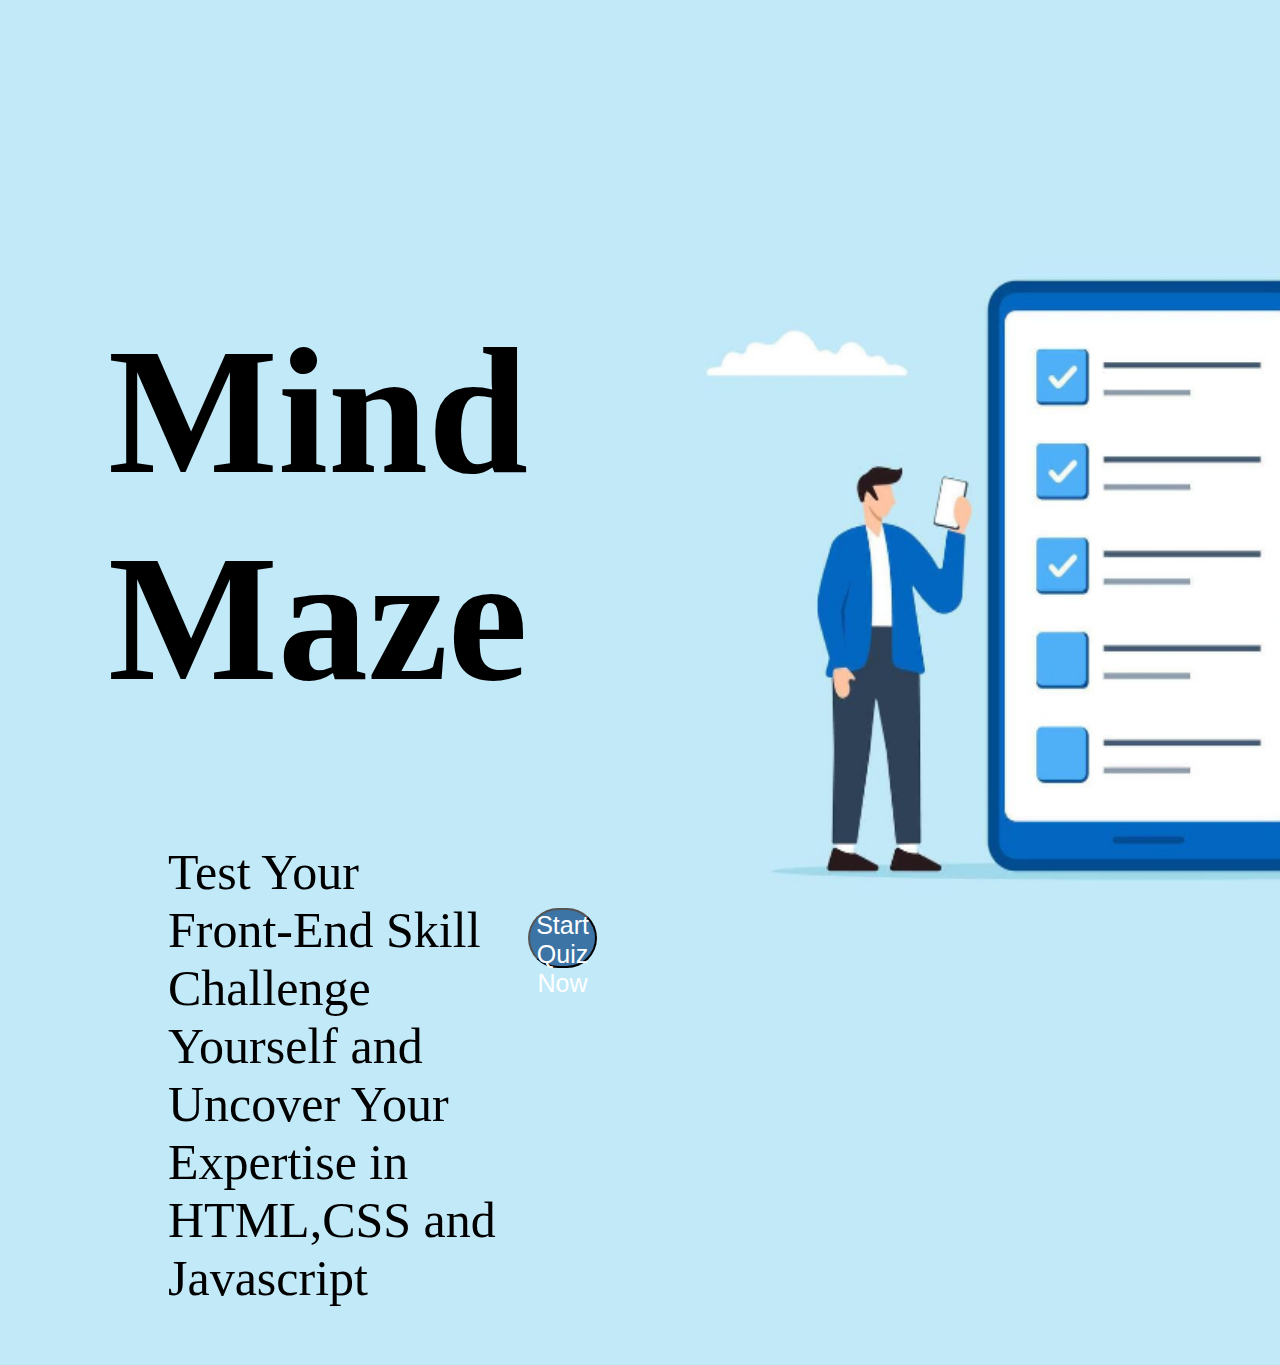
<file: index.html>
<!DOCTYPE html>
<html lang="en">
<head>
    <meta charset="UTF-8">
    <meta name="viewport" content="width=device-width, initial-scale=1.0">
    <title>Document</title>
    <link rel="stylesheet" href="style.css">
</head>
<body>
    <div id="landpage">
    <div id="start">
        <h1>Mind Maze</h1>
        <p>Test Your<br>
        Front-End Skill<br>
        Challenge Yourself and Uncover Your<br>
        Expertise in HTML,CSS and Javascript</p>
    </div>

       
        <button id="button"><a href="question.html">Start Quiz Now</a></button>
        

    <div id="image">
        <img src="images/quiz.png" alt="" id="image">
    </div>

</div>

</body>
</html>
</file>
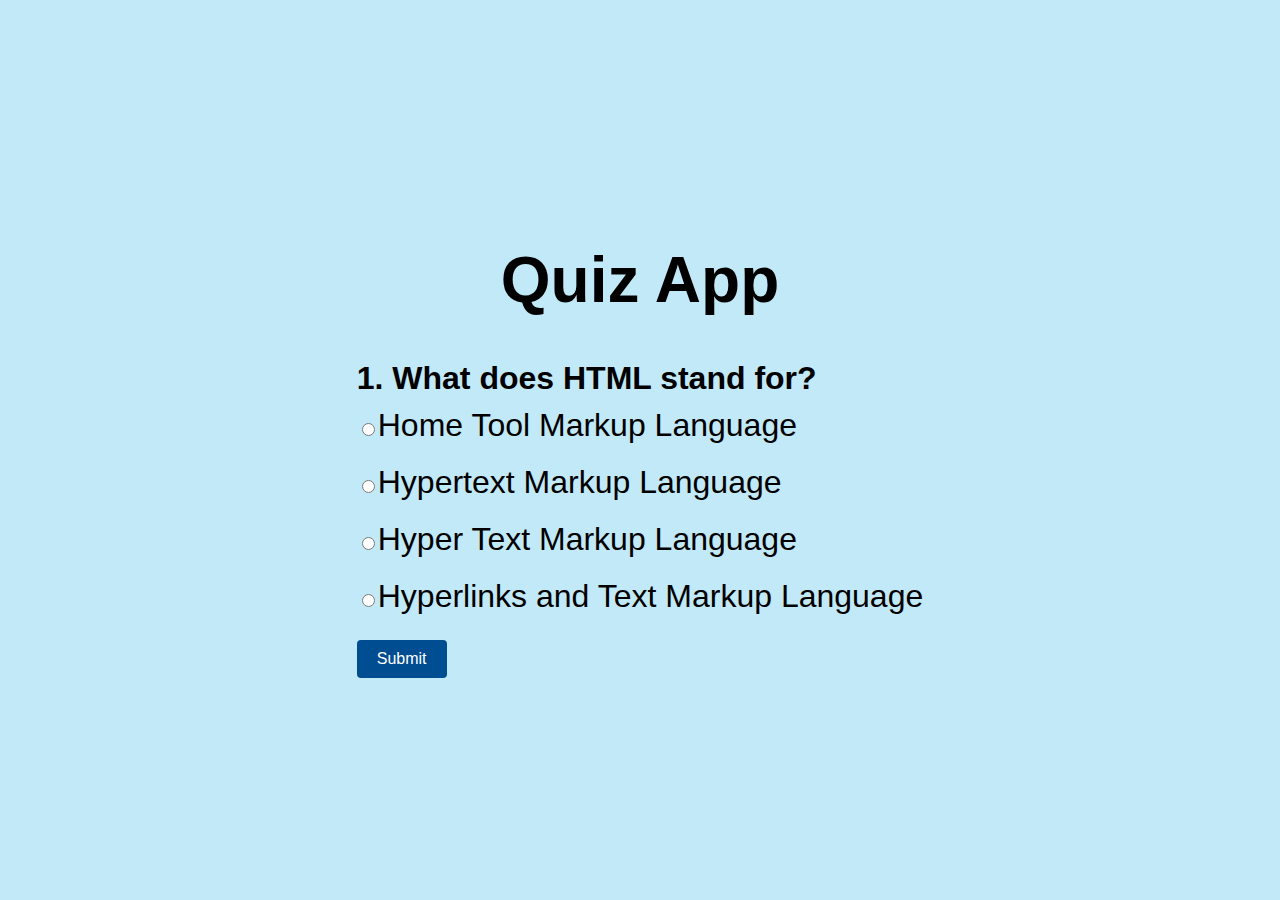
<file: question.html>
<!DOCTYPE html>
<html lang="en">
<head>
    <meta charset="UTF-8">
    <meta name="viewport" content="width=device-width, initial-scale=1.0">
    <title>Document</title>
    <link rel="stylesheet" href="question.css">
</head>
<body>
    <div class="container">
        <h1>Quiz App</h1>
        <div id="quiz"></div>
        <div id="result" class="result"></div>
        <button id="submit" class="button">Submit</button>
        <button id="retry" class="button hide">Retry</button>
        <button id="showAnswers" class="button hide">Show Answer</button>
      </div>
    <script src="question.js"></script>
</body>
</html>
</file>
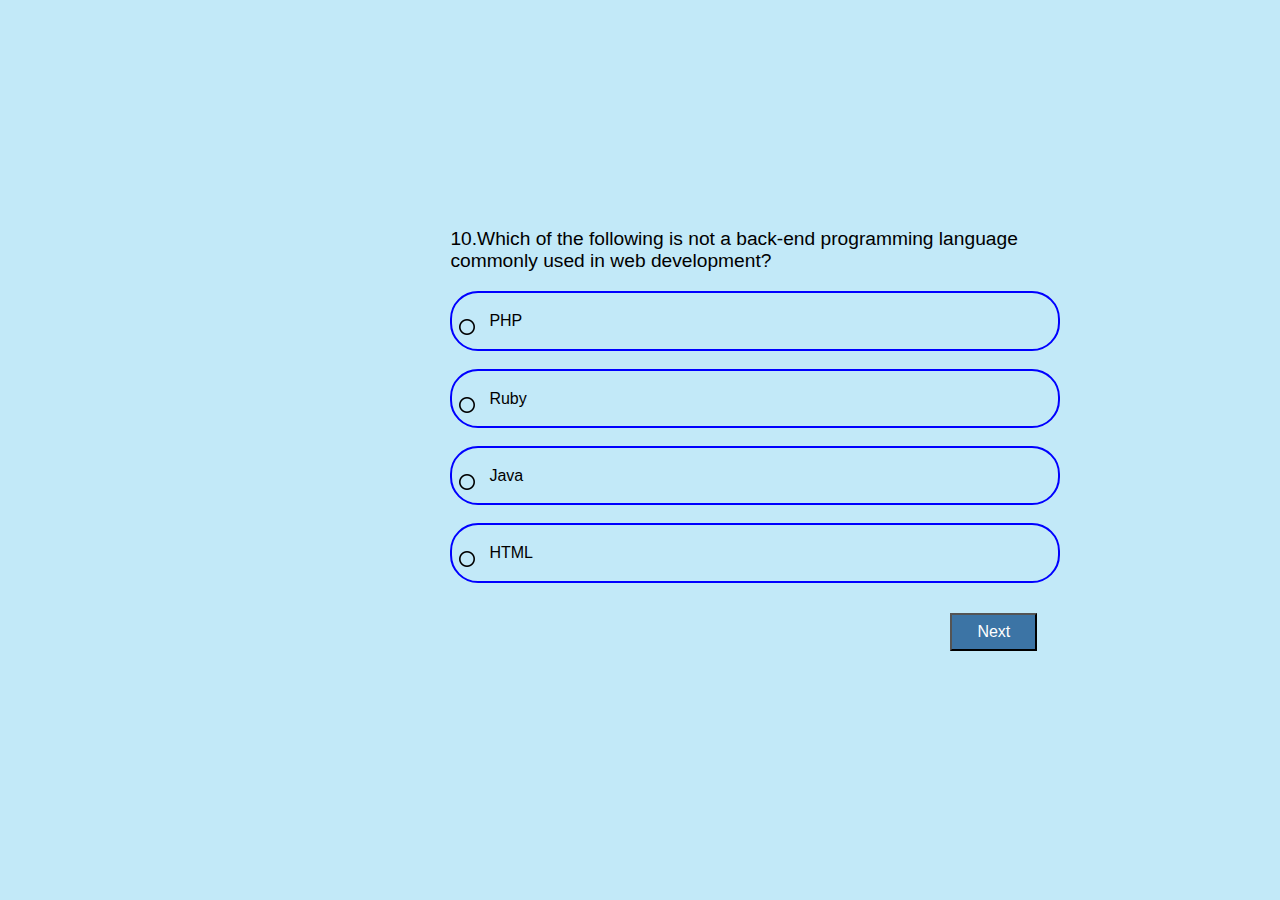
<file: question10.html>
<!DOCTYPE html>
<html lang="en">
<head>
    <meta charset="UTF-8">
    <meta name="viewport" content="width=device-width, initial-scale=1.0">
    <title>Interactive Quiz</title>
    <link rel="stylesheet" href="style10.css">
</head>
<body>
    <div id="quiz">
        <div id="firstquestion">
    <p class=sentence>10.Which of the following is not a back-end programming language commonly used in web development? </p>
        </div>
    <div id="multiplechoice">
        <div id="roundicon1">
            <img src="images/icon.png" alt="roundbutton">
        </div>
        <div id="javascript">
            <p> PHP</p>
        </div>
    </div>
     </br>
        <div id="secondchoice">
            <div id="roundicon2">
                <img src="images/icon.png" alt="roundbutton">
            </div>
        <div id="html">
            <p> Ruby</p>
        </div>
         </div>
         <br>
    <div id="thirdchoice">
        <div id="roundicon3">
            <img src="images/icon.png" alt="roundbutton">
        </div>
    <div id="css">
            <p> Java</p>
        </div>
    </div>
    <br>
    <div id="fourthchoice">
        <div id="roundicon4">
            <img src="/images/icon.png" alt="roundbutton">
        </div>
        <div id="Python">
            <p>HTML</p>
        </div>
        </div>
        <button id="button"><a href="/question6.html">Next</a></button>

    </div>

    
</body>
</html>
</file>
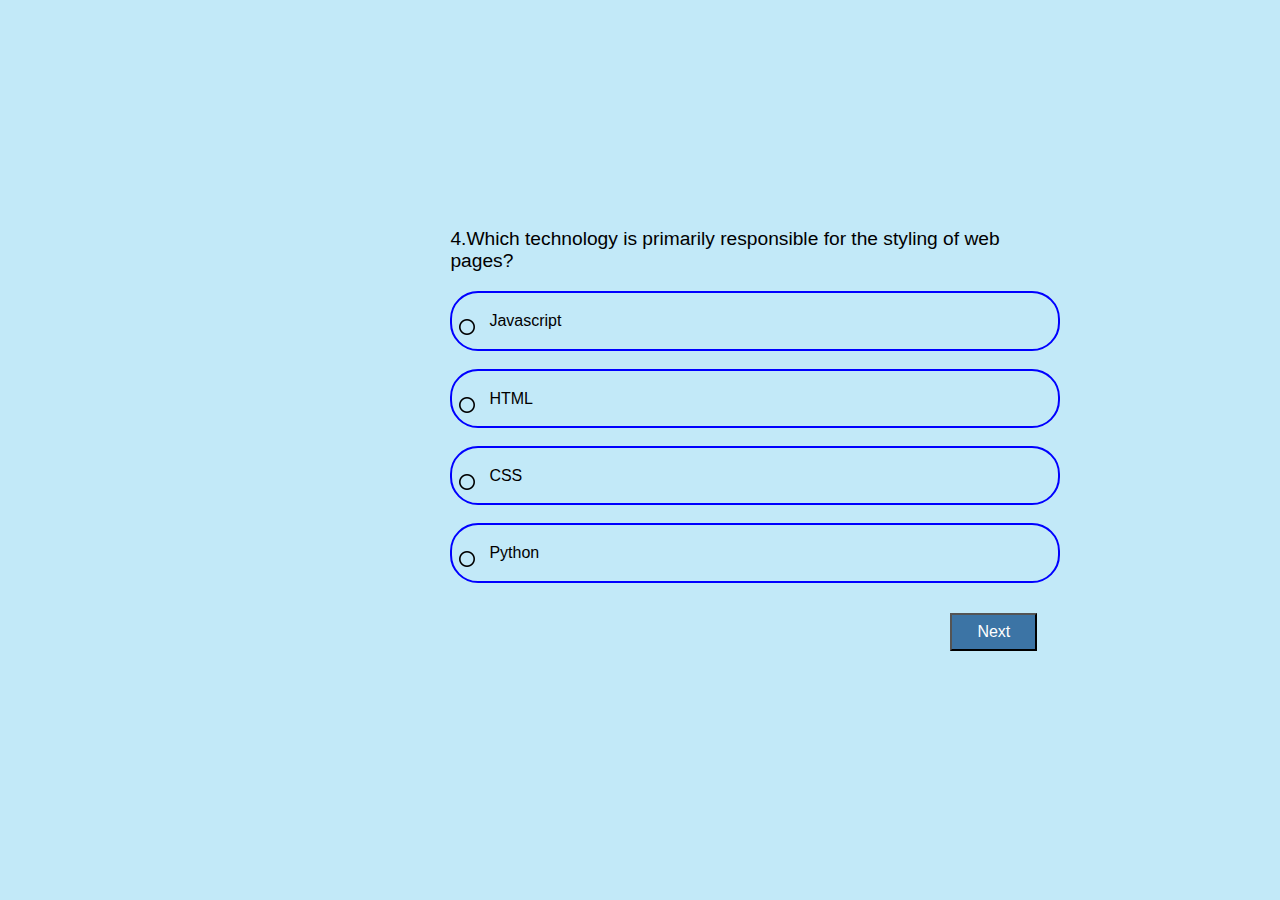
<file: question4.html>
<!DOCTYPE html>
<html lang="en">
<head>
    <meta charset="UTF-8">
    <meta name="viewport" content="width=device-width, initial-scale=1.0">
    <title>Interactive Quiz</title>
    <link rel="stylesheet" href="style4.css">
</head>
<body>
    <div id="quiz">
        <div id="firstquestion">
    <p class=sentence>4.Which technology is primarily responsible for the styling of web pages?</p>
        </div>
    <div id="multiplechoice">
        <div id="roundicon1">
            <img src="images/icon.png" alt="roundbutton">
        </div>
        <div id="javascript">
            <p> Javascript</p>
        </div>
    </div>
     </br>
        <div id="secondchoice">
            <div id="roundicon2">
                <img src="images/icon.png" alt="roundbutton">
            </div>
        <div id="html">
            <p> HTML</p>
        </div>
         </div>
         <br>
    <div id="thirdchoice">
        <div id="roundicon3">
            <img src="images/icon.png" alt="roundbutton">
        </div>
    <div id="css">
            <p> CSS</p>
        </div>
    </div>
    <br>
    <div id="fourthchoice">
        <div id="roundicon4">
            <img src="images/icon.png" alt="roundbutton">
        </div>
        <div id="Python">
            <p>Python</p>
        </div>
        </div>
        <button id="button"><a href="/question5.html">Next</a></button>

    </div>
    
</body>
</html>
</file>
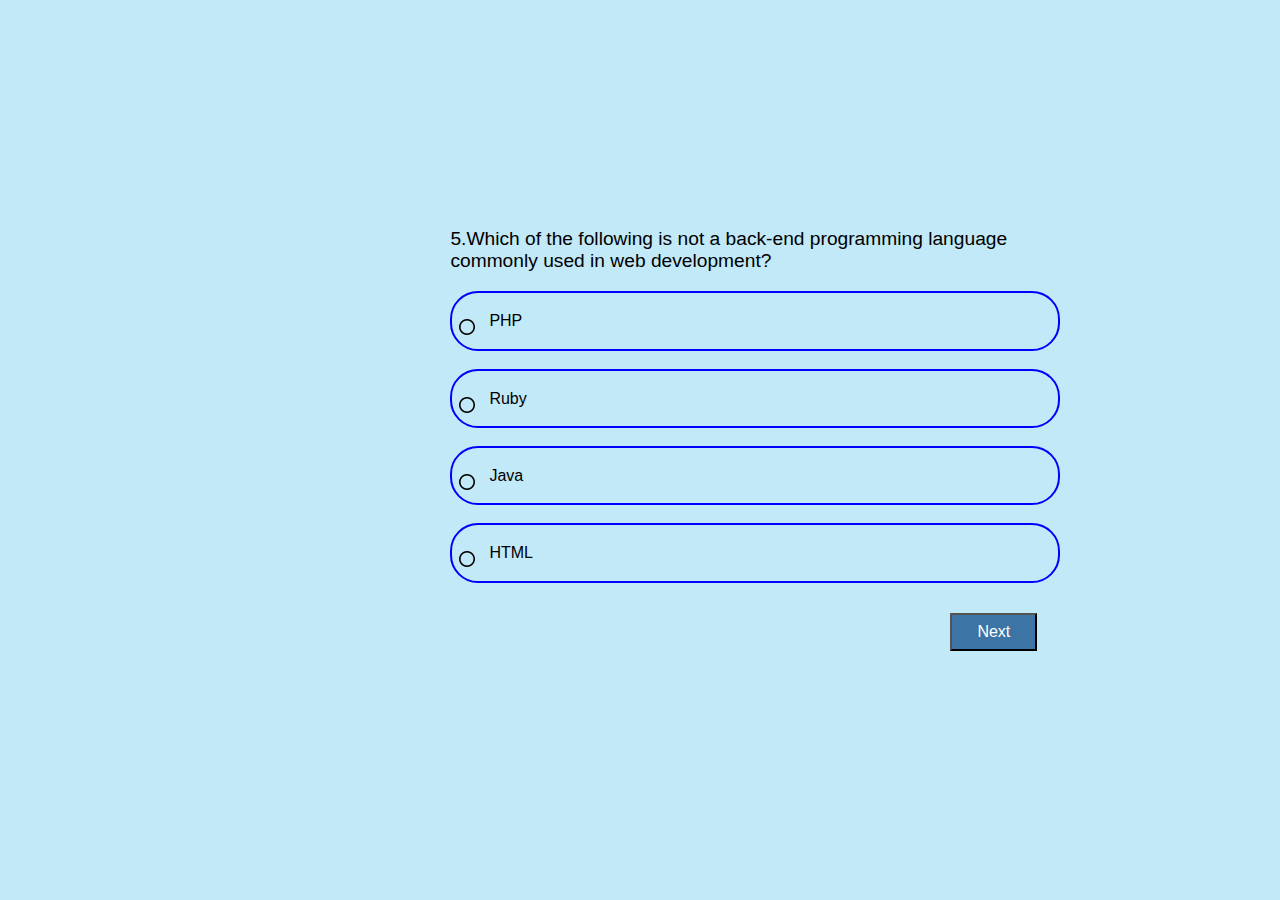
<file: question5.html>
<!DOCTYPE html>
<html lang="en">
<head>
    <meta charset="UTF-8">
    <meta name="viewport" content="width=device-width, initial-scale=1.0">
    <title>Interactive Quiz</title>
    <link rel="stylesheet" href="style5.css">
</head>
<body>
    <div id="quiz">
        <div id="firstquestion">
    <p class=sentence>5.Which of the following is not a back-end programming language commonly used in web development? </p>
        </div>
    <div id="multiplechoice">
        <div id="roundicon1">
            <img src="images/icon.png" alt="roundbutton">
        </div>
        <div id="javascript">
            <p> PHP</p>
        </div>
    </div>
     </br>
        <div id="secondchoice">
            <div id="roundicon2">
                <img src="images/icon.png" alt="roundbutton">
            </div>
        <div id="html">
            <p> Ruby</p>
        </div>
         </div>
         <br>
    <div id="thirdchoice">
        <div id="roundicon3">
            <img src="images/icon.png" alt="roundbutton">
        </div>
    <div id="css">
            <p> Java</p>
        </div>
    </div>
    <br>
    <div id="fourthchoice">
        <div id="roundicon4">
            <img src="/images/icon.png" alt="roundbutton">
        </div>
        <div id="Python">
            <p>HTML</p>
        </div>
        </div>
        <button id="button"><a href="/question6.html">Next</a></button>

    </div>

    
</body>
</html>
</file>
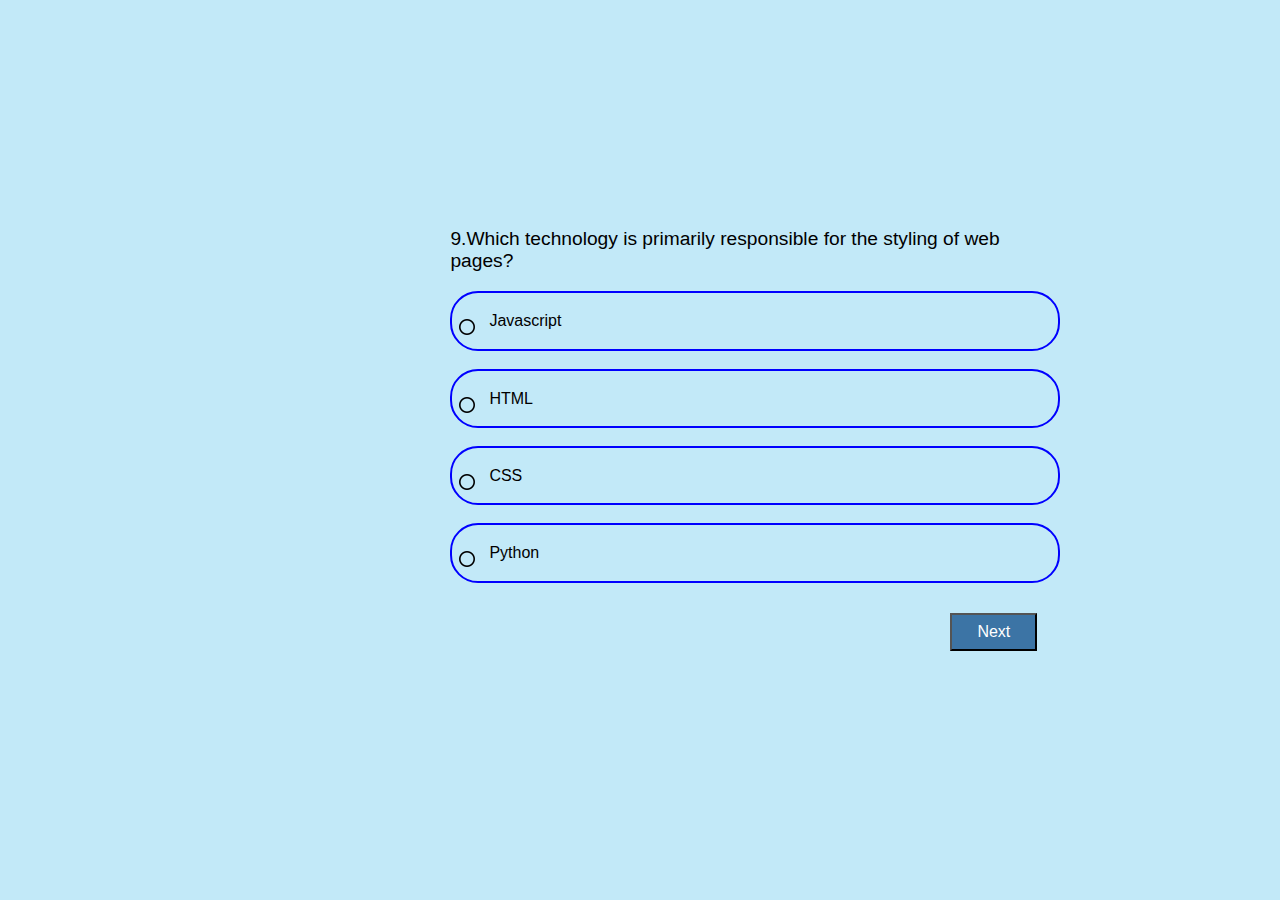
<file: question9.html>
<!DOCTYPE html>
<html lang="en">
<head>
    <meta charset="UTF-8">
    <meta name="viewport" content="width=device-width, initial-scale=1.0">
    <title>Interactive Quiz</title>
    <link rel="stylesheet" href="style9.css">
</head>
<body>
    <div id="quiz">
        <div id="firstquestion">
    <p class=sentence>9.Which technology is primarily responsible for the styling of web pages?</p>
        </div>
    <div id="multiplechoice">
        <div id="roundicon1">
            <img src="images/icon.png" alt="roundbutton">
        </div>
        <div id="javascript">
            <p> Javascript</p>
        </div>
    </div>
     </br>
        <div id="secondchoice">
            <div id="roundicon2">
                <img src="images/icon.png" alt="roundbutton">
            </div>
        <div id="html">
            <p> HTML</p>
        </div>
         </div>
         <br>
    <div id="thirdchoice">
        <div id="roundicon3">
            <img src="images/icon.png" alt="roundbutton">
        </div>
    <div id="css">
            <p> CSS</p>
        </div>
    </div>
    <br>
    <div id="fourthchoice">
        <div id="roundicon4">
            <img src="images/icon.png" alt="roundbutton">
        </div>
        <div id="Python">
            <p>Python</p>
        </div>
        </div>
        <button id="button"><a href="/question5.html">Next</a></button>

    </div>
    
</body>
</html>
</file>
<file: style.css>
body{
    background-color: #c2e9f8;
}

h1{
    margin-top: 300px;
   font-size: 180px;
   margin-left: 100px;
   
}
p{
    font-size: 50px;
    margin-left: 160px;

}

#button{
   background-color:#3c74a5; 
   width: 250px;
   height: 60px;
   margin-left: 0px;
   border-radius: 100px;
   font-size: 25px;
   margin-top: 900px;
   margin-right: 100px;
   text-decoration: none;
   color: white;
}
#landpage{
  display: flex;
  justify-content: space-around;
 
}
#start{
    margin-top: 0px;
    gap: 1%;
}
#image{
margin-top: 100px;
height: 700px;
width: 950px;

}
a{
    text-decoration: none;
    color: white;
}
</file>
<file: question.css>
body {
    font-family: 'Poppins', sans-serif;
    background: #C2E9F8;
    display: flex;
    justify-content: center;
    font-size: xx-large;
    margin-top: 200px;

  }
  /* .container {
    font-size: 20px;
    width: 600px;
    height: 450px;
    padding: 20px;
    margin-top: 80px;
    background-color: #C2E9F8;
    border-radius: 20px;
  } */
  h1 {
    text-align: center;
  }
  .question {
    font-weight: bold;
    margin-bottom: 10px;

  }
  .options {
    margin-bottom: 20px;
  }
  .option {
    display: block;
    margin-bottom: 20px;
  }
  .button {
    display: inline-block;
    padding: 10px 20px;
    background-color: #014D91;
    color: #fff;
    border: none;
    cursor: pointer;
    font-size: 16px;
    border-radius: 4px;
    transition: background-color 0.3s;
    margin-right: 10px;
  }
  .button:hover {
    background-color: #3071A9;   
           
  }
  .hide{
    display: none;
  }

  .result {
    text-align: center;
    margin-top: 20px;
    font-weight: bold;
  }
</file>
<file: style10.css>
body{
    background-color: #C2E9F8;
}
#multiplechoice{
    display: flex;
    gap: 10px;
    border: solid 2px;
    width: 600px;
    border-radius: 28px;
    padding-top:  2px;
    padding-bottom: 2px;
    padding: 3px;
    border-color: blue;
}
#roundicon1{
    margin-top: 19px;
}
#secondchoice{
    display: flex;
    gap: 10px;
    border: solid 2px;
    width: 600px;
    border-radius: 28px;
    padding-top:  2px;
    padding: 3px;
    padding-bottom: 2px;
    border-color: blue;
}
#roundicon2{
    margin-top: 19px;
}
#thirdchoice{
    display: flex;
    gap: 10px;
    border: solid 2px;
    width: 600px;
    border-radius: 28px;
    padding-top:  2px;
    padding: 3px;
    padding-bottom: 2px;
    border-color: blue;
}
#roundicon3{
    margin-top: 19px;
}
#fourthchoice{
    display: flex;
    gap: 10px;
    border: solid 2px;
    width: 600px;
    border-radius: 28px;
    padding-top:  2px;
    padding-bottom: 2px;
    border-color: blue;
    border-radius: 28px ;
    padding-top:  2px;
    padding-bottom: 2px;
    padding: 3px;
    border-color: blue;
}
#roundicon4{
    margin-top: 19px;
}
p{
font-family: 'Franklin Gothic Medium', 'Arial Narrow', Arial, sans-serif;
font-size: pt;
}
#quiz{
    margin-left: 35%;
    margin-top: 18%;
}
#allchoices{
    justify-content: center;
}
.sentence{
    font-size: larger;
}
#firstquestion{
    padding-right: 30%;
}
#button{
    background-color:#3c74a5;
    margin-left: 500px;
    /* font-size: 20px; */
    color: white;
    margin-right: 100px;
    margin-top: 30px;
    padding: 8px 25px;
}
a{
   color:white;
   text-decoration: none;
   font-size: larger;
}
</file>
<file: style4.css>
body{
    background-color: #C2E9F8;
}
#multiplechoice{
    display: flex;
    gap: 10px;
    border: solid 2px;
    width: 600px;
    border-radius: 28px;
    padding-top:  2px;
    padding-bottom: 2px;
    padding: 3px;
    border-color: blue;
}
#roundicon1{
    margin-top: 19px;
}
#secondchoice{
    display: flex;
    gap: 10px;
    border: solid 2px;
    width: 600px;
    border-radius: 28px;
    padding-top:  2px;
    padding: 3px;
    padding-bottom: 2px;
    border-color: blue;
}
#roundicon2{
    margin-top: 19px;
}
#thirdchoice{
    display: flex;
    gap: 10px;
    border: solid 2px;
    width: 600px;
    border-radius: 28px;
    padding-top:  2px;
    padding: 3px;
    padding-bottom: 2px;
    border-color: blue;
}
#roundicon3{
    margin-top: 19px;
}
#fourthchoice{
    display: flex;
    gap: 10px;
    border: solid 2px;
    width: 600px;
    border-radius: 28px;
    padding-top:  2px;
    padding-bottom: 2px;
    border-color: blue;
    border-radius: 28px ;
    padding-top:  2px;
    padding-bottom: 2px;
    padding: 3px;
    border-color: blue;
}
#roundicon4{
    margin-top: 19px;
}
p{
font-family: 'Franklin Gothic Medium', 'Arial Narrow', Arial, sans-serif;
font-size: pt;
}
#quiz{
    margin-left: 35%;
    margin-top: 18%;
}
#allchoices{
    justify-content: center;
}
.sentence{
    font-size: larger;
}
#firstquestion{
    padding-right: 30%;

}
#button{
    background-color:#3c74a5;
    margin-left: 500px;
    /* font-size: 20px; */
    margin-right: 100px;
    margin-top: 30px;
    padding: 8px 25px;

 }

 a{
    color:white;
    text-decoration: none;
    font-size: larger;
 }
</file>
<file: style5.css>
body{
    background-color: #C2E9F8;
}
#multiplechoice{
    display: flex;
    gap: 10px;
    border: solid 2px;
    width: 600px;
    border-radius: 28px;
    padding-top:  2px;
    padding-bottom: 2px;
    padding: 3px;
    border-color: blue;
}
#roundicon1{
    margin-top: 19px;
}
#secondchoice{
    display: flex;
    gap: 10px;
    border: solid 2px;
    width: 600px;
    border-radius: 28px;
    padding-top:  2px;
    padding: 3px;
    padding-bottom: 2px;
    border-color: blue;
}
#roundicon2{
    margin-top: 19px;
}
#thirdchoice{
    display: flex;
    gap: 10px;
    border: solid 2px;
    width: 600px;
    border-radius: 28px;
    padding-top:  2px;
    padding: 3px;
    padding-bottom: 2px;
    border-color: blue;
}
#roundicon3{
    margin-top: 19px;
}
#fourthchoice{
    display: flex;
    gap: 10px;
    border: solid 2px;
    width: 600px;
    border-radius: 28px;
    padding-top:  2px;
    padding-bottom: 2px;
    border-color: blue;
    border-radius: 28px ;
    padding-top:  2px;
    padding-bottom: 2px;
    padding: 3px;
    border-color: blue;
}
#roundicon4{
    margin-top: 19px;
}
p{
font-family: 'Franklin Gothic Medium', 'Arial Narrow', Arial, sans-serif;
font-size: pt;
}
#quiz{
    margin-left: 35%;
    margin-top: 18%;
}
#allchoices{
    justify-content: center;
}
.sentence{
    font-size: larger;
}
#firstquestion{
    padding-right: 30%;
}
#button{
    background-color:#3c74a5;
    margin-left: 500px;
    /* font-size: 20px; */
    color: white;
    margin-right: 100px;
    margin-top: 30px;
    padding: 8px 25px;
}
a{
   color:white;
   text-decoration: none;
   font-size: larger;
}
</file>
<file: style9.css>
body{
    background-color: #C2E9F8;
}
#multiplechoice{
    display: flex;
    gap: 10px;
    border: solid 2px;
    width: 600px;
    border-radius: 28px;
    padding-top:  2px;
    padding-bottom: 2px;
    padding: 3px;
    border-color: blue;
}
#roundicon1{
    margin-top: 19px;
}
#secondchoice{
    display: flex;
    gap: 10px;
    border: solid 2px;
    width: 600px;
    border-radius: 28px;
    padding-top:  2px;
    padding: 3px;
    padding-bottom: 2px;
    border-color: blue;
}
#roundicon2{
    margin-top: 19px;
}
#thirdchoice{
    display: flex;
    gap: 10px;
    border: solid 2px;
    width: 600px;
    border-radius: 28px;
    padding-top:  2px;
    padding: 3px;
    padding-bottom: 2px;
    border-color: blue;
}
#roundicon3{
    margin-top: 19px;
}
#fourthchoice{
    display: flex;
    gap: 10px;
    border: solid 2px;
    width: 600px;
    border-radius: 28px;
    padding-top:  2px;
    padding-bottom: 2px;
    border-color: blue;
    border-radius: 28px ;
    padding-top:  2px;
    padding-bottom: 2px;
    padding: 3px;
    border-color: blue;
}
#roundicon4{
    margin-top: 19px;
}
p{
font-family: 'Franklin Gothic Medium', 'Arial Narrow', Arial, sans-serif;
font-size: pt;
}
#quiz{
    margin-left: 35%;
    margin-top: 18%;
}
#allchoices{
    justify-content: center;
}
.sentence{
    font-size: larger;
}
#firstquestion{
    padding-right: 30%;

}
#button{
    background-color:#3c74a5;
    margin-left: 500px;
    /* font-size: 20px; */
    margin-right: 100px;
    margin-top: 30px;
    padding: 8px 25px;

 }

 a{
    color:white;
    text-decoration: none;
    font-size: larger;
 }
</file>
